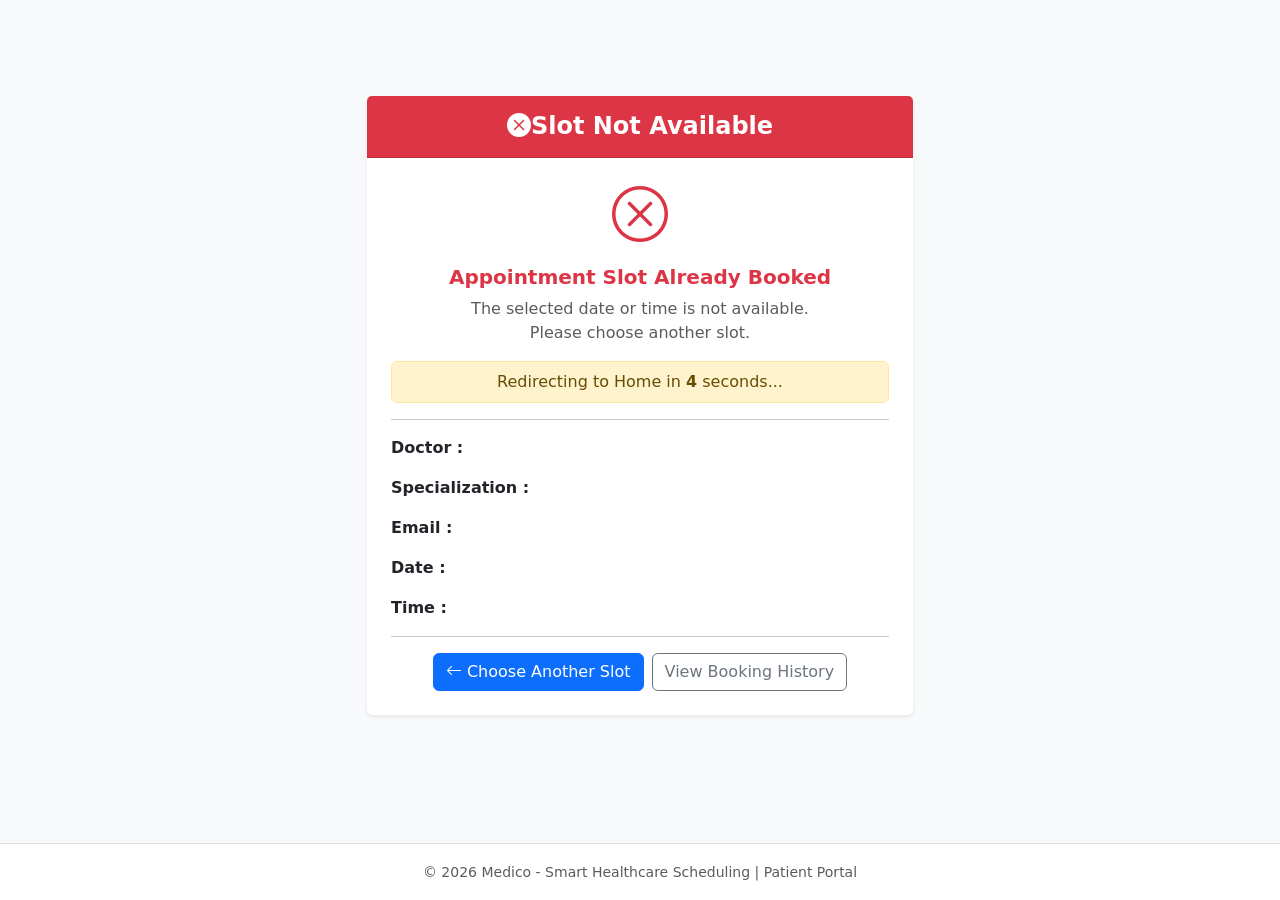
<file: src/main/resources/templates/appointment_not_available.html>
<!DOCTYPE html>
<html lang="en" xmlns:th="http://www.thymeleaf.org">
<head>
    <meta charset="UTF-8">
    <title>Slot Not Available | Medico</title>
    <meta name="viewport" content="width=device-width, initial-scale=1">
    <link href="https://cdn.jsdelivr.net/npm/bootstrap@5.3.2/dist/css/bootstrap.min.css" rel="stylesheet">
	<link href="https://cdn.jsdelivr.net/npm/bootstrap-icons/font/bootstrap-icons.css" rel="stylesheet">
	<script src="https://cdn.jsdelivr.net/npm/bootstrap@5.3.2/dist/js/bootstrap.bundle.min.js"></script>
</head>
<body class="bg-light pt-5 d-flex flex-column min-vh-100">
<div th:replace="~{fragments/patient_navbar :: patNav}"></div>
<div class="container py-4 mt-4">
    <div class="row justify-content-center">
        <div class="col-md-7 col-lg-6">
            <div class="card shadow-sm border-0">
				<div class="card-header bg-danger text-white text-center py-3">
                    <h4 class="mb-0 fw-semibold"><i class="bi bi-x-circle-fill"></i>Slot Not Available</h4>
                </div>
                <div class="card-body p-4 text-center">
					<div class="mb-3 text-danger"><i class="bi bi-x-circle display-4"></i></div>
                    <h5 class="fw-semibold text-danger">Appointment Slot Already Booked</h5>
                    <p class="text-muted mt-2">
                        The selected date or time is not available.<br>
                        Please choose another slot.
                    </p>
                    <!-- Countdown -->
                    <div class="alert alert-warning py-2">
                        Redirecting to Home in
                        <strong><span id="countdown">5</span></strong> seconds...
                    </div>
                    <hr>
                    <!-- Selected Details -->
                    <div class="text-start">
                        <p><strong>Doctor : </strong><span th:text="${doctorName}"></span></p>
                        <p><strong>Specialization : </strong><span th:text="${doctorSpecialization}"></span></p>
                        <p><strong>Email : </strong><span th:text="${doctorEmail}"></span></p>
                        <p><strong>Date : </strong><span th:text="${date}"></span></p>
                        <p><strong>Time : </strong><span th:text="${time}"></span></p>
                    </div>
                    <hr>
                    <!-- Buttons -->
                    <div class="d-grid gap-2 d-md-flex justify-content-md-center">
                        <a th:href="@{/patient/home}" class="btn btn-primary">
                            <i class="bi bi-arrow-left"></i> Choose Another Slot
                        </a>
                        <a th:href="@{/patient/history}" class="btn btn-outline-secondary">View Booking History</a>
                    </div>
                </div>
            </div>
        </div>
    </div>
</div>
<!-- ================= FOOTER ================= -->
<footer class="bg-white border-top text-center py-3 mt-auto">
    <small class="text-muted">© 2026 Medico - Smart Healthcare Scheduling | Patient Portal</small>
</footer>
<script>
    let seconds = 5;
    const countdown = document.getElementById("countdown");
    const timer = setInterval(function () {
        seconds--;
        countdown.textContent = seconds;
        if (seconds <= 0) {
            clearInterval(timer);
            window.location.href = "/patient/home";
        }
    }, 1000);
</script>
</body>
</html>
</file>
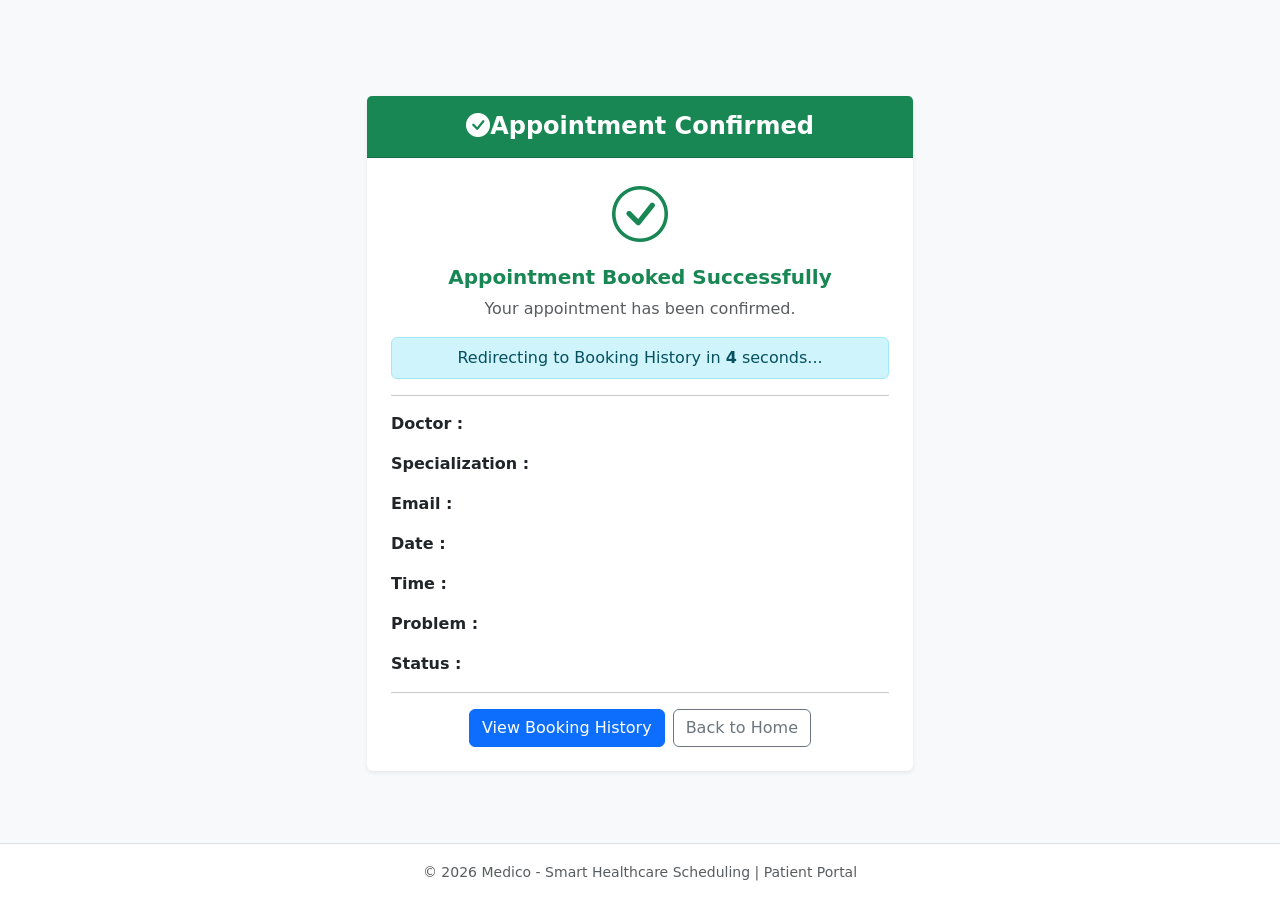
<file: src/main/resources/templates/appointment_success.html>
<!DOCTYPE html>
<html lang="en" xmlns:th="http://www.thymeleaf.org">
<head>
    <meta charset="UTF-8">
    <title>Appointment Confirmed | Medico</title>
    <meta name="viewport" content="width=device-width, initial-scale=1">
	<link href="https://cdn.jsdelivr.net/npm/bootstrap@5.3.2/dist/css/bootstrap.min.css" rel="stylesheet">
	<link href="https://cdn.jsdelivr.net/npm/bootstrap-icons/font/bootstrap-icons.css" rel="stylesheet">
	<script src="https://cdn.jsdelivr.net/npm/bootstrap@5.3.2/dist/js/bootstrap.bundle.min.js"></script>
</head>
<body class="bg-light pt-5 d-flex flex-column min-vh-100">
<div th:replace="~{fragments/patient_navbar :: patNav}"></div>
<div class="container py-4 mt-4">
    <div class="row justify-content-center">
        <div class="col-md-7 col-lg-6">
            <div class="card shadow-sm border-0">
                <!-- Header -->
                <div class="card-header bg-success text-white text-center py-3">
                    <h4 class="mb-0 fw-semibold"><i class="bi bi-check-circle-fill"></i>Appointment Confirmed</h4>
                </div>
                <div class="card-body p-4 text-center">
                    <!-- Success Message -->
                    <div class="mb-3 text-success">
                        <i class="bi bi-check-circle display-4"></i>
                    </div>
                    <h5 class="fw-semibold text-success">Appointment Booked Successfully</h5>
                    <p class="text-muted mb-3">Your appointment has been confirmed.</p>
                    <!-- Countdown -->
                    <div class="alert alert-info py-2">
                        Redirecting to Booking History in
                        <strong><span id="countdown">5</span></strong> seconds...
                    </div>
                    <hr>
                    <!-- Appointment Details -->
                    <div class="text-start">
                        <p><strong>Doctor : </strong><span th:text="${appointment.doctorName}"></span></p>
                        <p><strong>Specialization : </strong><span th:text="${appointment.doctorSpecialization}"></span></p>
                        <p><strong>Email : </strong><span th:text="${appointment.doctorEmail}"></span></p>
                        <p><strong>Date : </strong><span th:text="${appointment.date}"></span></p>
                        <p><strong>Time : </strong><span th:text="${appointment.time}"></span></p>
                        <p><strong>Problem : </strong><span th:text="${appointment.problem}"></span></p>
                        <p><strong>Status : </strong><span class="badge bg-success" th:text="${appointment.status}"></span></p>
                    </div>
                    <hr>
                    <!-- Buttons -->
                    <div class="d-grid gap-2 d-md-flex justify-content-md-center">
                        <a th:href="@{/patient/history}" class="btn btn-primary">View Booking History</a>
                        <a th:href="@{/patient/home}" class="btn btn-outline-secondary">Back to Home</a>
                    </div>
                </div>
            </div>
        </div>
    </div>
</div>
<!-- ================= FOOTER ================= -->
<footer class="bg-white border-top text-center py-3 mt-auto">
    <small class="text-muted">© 2026 Medico - Smart Healthcare Scheduling | Patient Portal
    </small>
</footer>
<script>
    let seconds = 5;
    const countdown = document.getElementById("countdown");
    const timer = setInterval(function () {
        seconds--;
        countdown.textContent = seconds;
        if (seconds <= 0) {
            clearInterval(timer);
            window.location.href = "/patient/history";
        }
    }, 1000);
</script>
</body>
</html>
</file>
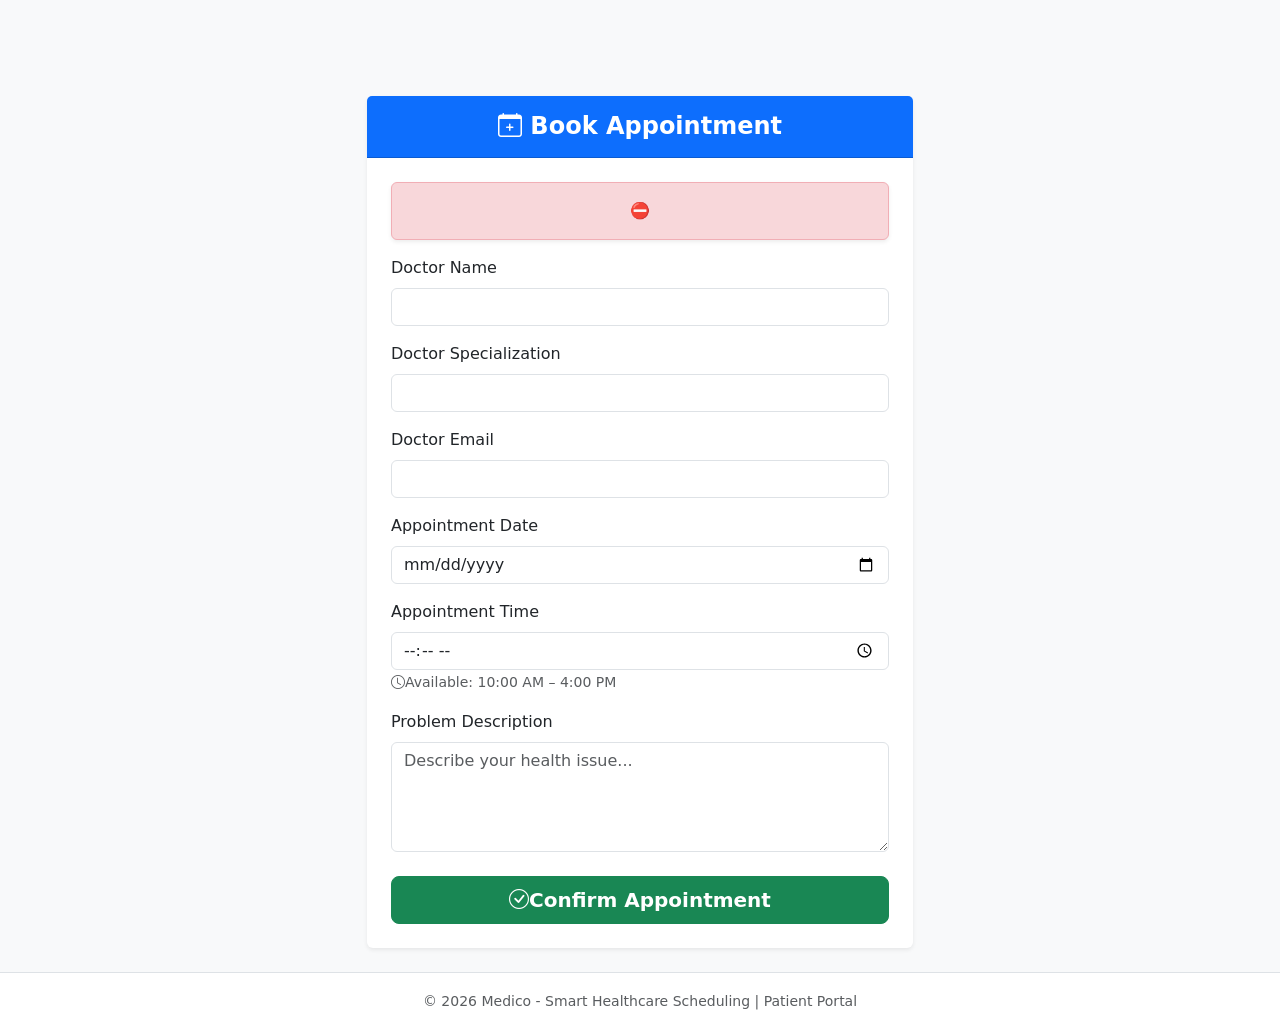
<file: src/main/resources/templates/book-appointment.html>
<!DOCTYPE html>
<html lang="en" xmlns:th="http://www.thymeleaf.org">
<head>
    <meta charset="UTF-8">
    <title>Book Appointment | Medico</title>
    <meta name="viewport" content="width=device-width, initial-scale=1">
	<link href="https://cdn.jsdelivr.net/npm/bootstrap@5.3.2/dist/css/bootstrap.min.css" rel="stylesheet">
	<link href="https://cdn.jsdelivr.net/npm/bootstrap-icons/font/bootstrap-icons.css" rel="stylesheet">
	<script src="https://cdn.jsdelivr.net/npm/bootstrap@5.3.2/dist/js/bootstrap.bundle.min.js"></script>
</head>
<body class="bg-light pt-5 d-flex flex-column min-vh-100">
<div th:replace="~{fragments/patient_navbar :: patNav}"></div>
<div class="container py-4 mt-4">
    <div class="row justify-content-center">
        <div class="col-md-7 col-lg-6">
            <div class="card shadow-sm border-0">
                <div class="card-header bg-primary text-white text-center py-3">
                    <h4 class="mb-0 fw-semibold">
                        <i class="bi bi-calendar-plus"></i> Book Appointment
                    </h4>
                </div>
                <div class="card-body p-4">
                    <!-- ERROR MESSAGE -->
                    <div th:if="${error}" class="alert alert-danger text-center shadow-sm">
                        ⛔ <span th:text="${error}"></span>
                    </div>
                    <form th:action="@{/patient/book}" method="post">
                        <div class="mb-3">
                            <label class="form-label">Doctor Name</label>
                            <input type="text" class="form-control"  name="doctorName" th:value="${doctorName}" readonly>
                        </div>
                        <div class="mb-3">
                            <label class="form-label">Doctor Specialization</label>
                            <input type="text" class="form-control" name="doctorSpecialization" th:value="${doctorSpecialization}" readonly>
                        </div>
                        <div class="mb-3">
                            <label class="form-label">Doctor Email</label>
                            <input type="text" class="form-control" name="doctorEmail" th:value="${doctorEmail}" readonly>
                        </div>
                        <div class="mb-3">
                            <label class="form-label">Appointment Date</label>
                            <input type="date" class="form-control" name="date" th:attr="min=${#dates.format(#dates.createNow(), 'yyyy-MM-dd')}" required>
                        </div>
                        <div class="mb-3">
                            <label class="form-label">Appointment Time</label>
                            <input type="time" class="form-control" name="time" min="10:00" max="16:00" required>
                            <small class="text-muted"><i class="bi bi-clock"></i>Available: 10:00 AM – 4:00 PM</small>
                        </div>
                        <div class="mb-4">
                            <label class="form-label">Problem Description</label>
                            <textarea class="form-control" name="problem" rows="4" placeholder="Describe your health issue..." required></textarea>
                        </div>
                        <div class="d-grid">
                            <button type="submit" class="btn btn-success btn-lg fw-semibold"><i class="bi bi-check-circle"></i>Confirm Appointment</button>
                        </div>
                    </form>
                </div>
            </div>
        </div>
    </div>
</div>
<!-- ================= FOOTER ================= -->
<footer class="bg-white border-top text-center py-3 mt-auto">
    <small class="text-muted">© 2026 Medico - Smart Healthcare Scheduling | Patient Portal</small>
</footer>
</body>
</html>
</file>
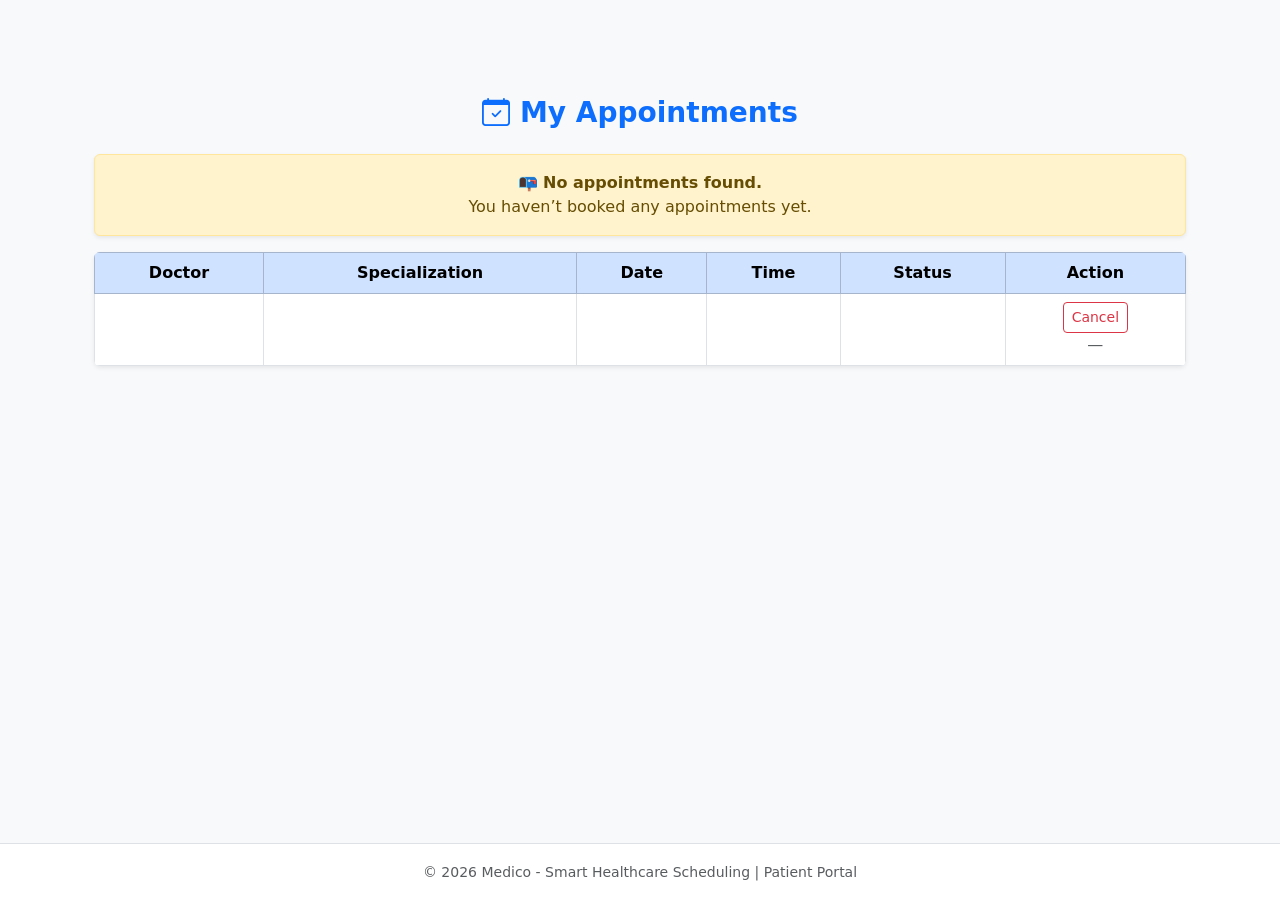
<file: src/main/resources/templates/booking-history.html>
<!DOCTYPE html>
<html lang="en" xmlns:th="http://www.thymeleaf.org">
<head>
    <meta charset="UTF-8">
    <title>Booking History | Medico</title>
    <meta name="viewport" content="width=device-width, initial-scale=1">
	<link href="https://cdn.jsdelivr.net/npm/bootstrap@5.3.2/dist/css/bootstrap.min.css" rel="stylesheet">
	<link href="https://cdn.jsdelivr.net/npm/bootstrap-icons/font/bootstrap-icons.css" rel="stylesheet">
	<script src="https://cdn.jsdelivr.net/npm/bootstrap@5.3.2/dist/js/bootstrap.bundle.min.js"></script>
</head>
<body class="bg-light pt-5 d-flex flex-column min-vh-100">
<div th:replace="~{fragments/patient_navbar :: patNav}"></div>
<div class="container p-4 mt-4">
    <h3 class="text-center fw-bold text-primary mb-4">
        <i class="bi bi-calendar-check"></i> My Appointments
    </h3>
    <!-- EMPTY STATE -->
    <div th:if="${#lists.isEmpty(appointments)}" class="alert alert-warning text-center shadow-sm">
        📭 <strong>No appointments found.</strong><br>
        You haven’t booked any appointments yet.
    </div>
    <!-- APPOINTMENT TABLE -->
    <div th:if="${!#lists.isEmpty(appointments)}" class="table-responsive shadow-sm rounded">
        <table class="table table-hover table-bordered text-center align-middle mb-0">
            <thead class="table-primary">
            <tr>
                <th>Doctor</th>
                <th>Specialization</th>
                <th>Date</th>
                <th>Time</th>
                <th>Status</th>
                <th>Action</th>
            </tr>
            </thead>
            <tbody>
            <tr th:each="a : ${appointments}">
                <td th:text="${a.doctorName}"></td>
                <td th:text="${a.doctorSpecialization}"></td>
                <td th:text="${a.date}"></td>
                <td th:text="${a.time}"></td>
                <!-- STATUS -->
                <td>
                    <span th:text="${a.status}" th:classappend="${a.status.contains('Cancelled')} ? 'badge bg-danger' : 'badge bg-success'"></span>
                </td>
                <!-- ACTION -->
                <td>
                    <form th:if="${!a.status.contains('Cancelled')}" th:action="@{/patient/cancel}" method="post" onsubmit="return confirm('Are you sure you want to cancel this appointment?');">
                        <input type="hidden" name="id" th:value="${a.appId}">
                        <button type="submit" class="btn btn-sm btn-outline-danger">Cancel</button>
                    </form>
                    <span th:if="${a.status.contains('Cancelled')}" class="text-muted"> — </span>
                </td>
            </tr>
            </tbody>
        </table>
    </div>
</div>
<!-- ================= FOOTER ================= -->
<footer class="bg-white border-top text-center py-3 mt-auto">
    <small class="text-muted">© 2026 Medico - Smart Healthcare Scheduling | Patient Portal</small>
</footer>
</body>
</html>
</file>
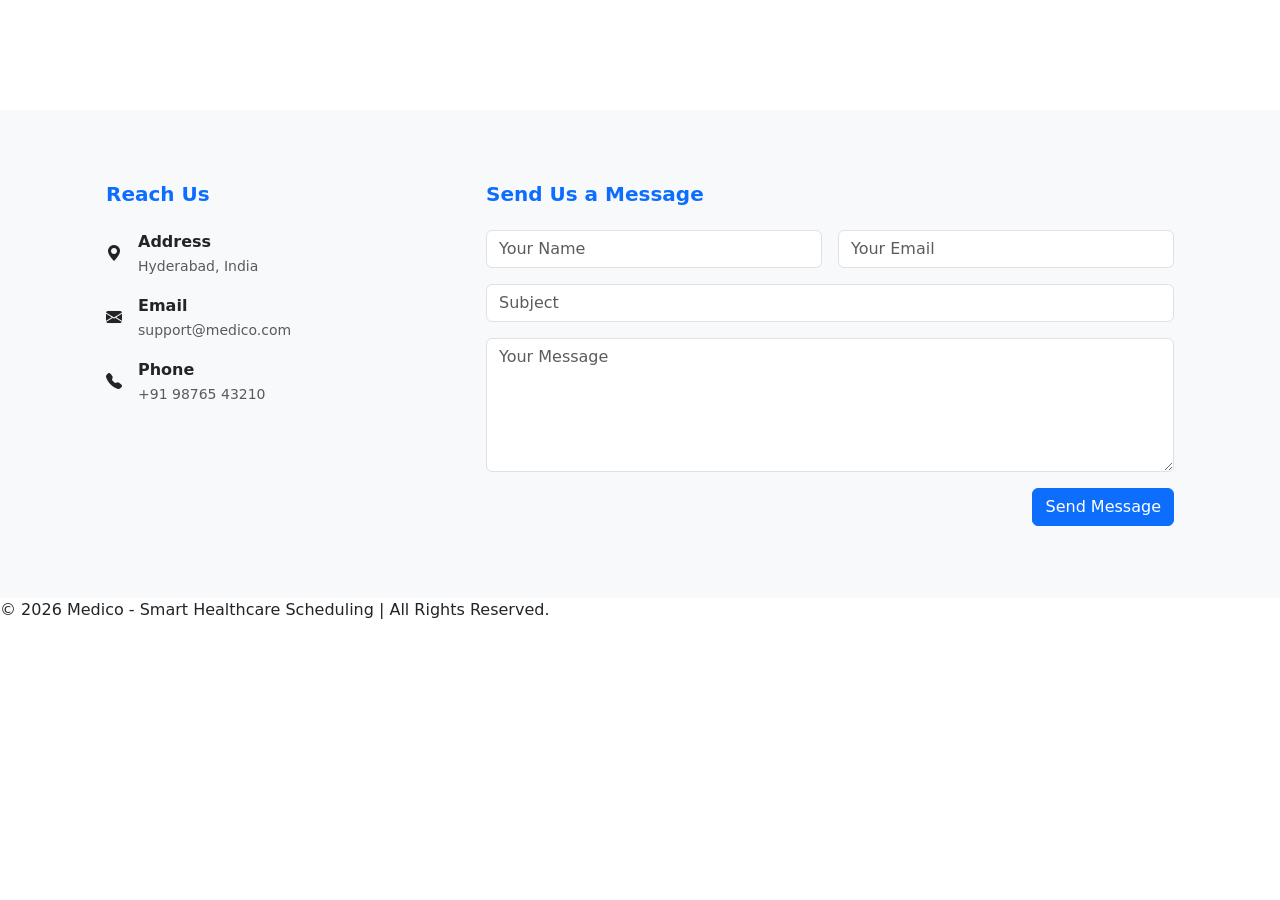
<file: src/main/resources/templates/contact.html>
<!DOCTYPE html>
<html lang="en" xmlns:th="http://www.thymeleaf.org">
<head>
    <meta charset="UTF-8">
    <title>Contact Us | Medico</title>
    <meta name="viewport" content="width=device-width, initial-scale=1">
	<link href="https://fonts.googleapis.com/css2?family=Inter:wght@300;400;500;600;700&display=swap" rel="stylesheet">
    <link href="https://cdn.jsdelivr.net/npm/bootstrap@5.3.8/dist/css/bootstrap.min.css" rel="stylesheet" integrity="sha384-sRIl4kxILFvY47J16cr9ZwB07vP4J8+LH7qKQnuqkuIAvNWLzeN8tE5YBujZqJLB" crossorigin="anonymous">
    <link href="https://cdn.jsdelivr.net/npm/bootstrap-icons@1.11.1/font/bootstrap-icons.css" rel="stylesheet">
    <link rel="stylesheet" th:href="@{/css/index.css}">
	<script src="https://cdn.jsdelivr.net/npm/bootstrap@5.3.2/dist/js/bootstrap.bundle.min.js"></script>
</head>
<body>
      <div th:replace="~{fragments/home_navbar :: navbar}"></div>
	  <section class="contact-box text-white text-center d-flex align-items-center">
	    <div class="container">
	      <h1 class="fw-bold">Contact Medico</h1>
	      <p class="mt-3 fs-5">We’re here to help you. Get in touch with us anytime.</p>
	    </div>
	  </section>
	  <section class="py-5 bg-light">
	    <div class="container">
	      <div class="row g-4">
	        <div class="col-md-4">
	          <div class="contact-card p-4 h-100">
	            <h5 class="fw-bold mb-4 text-primary">Reach Us</h5>
	            <div class="d-flex gap-3 mb-3 align-items-center">
	              <div class="contact-icon">
	                <i class="bi bi-geo-alt-fill"></i>
	              </div>
	              <div>
	                <p class="fw-semibold mb-0">Address</p>
	                <small class="text-muted">Hyderabad, India</small>
	              </div>
	            </div>
	            <div class="d-flex gap-3 mb-3 align-items-center">
	              <div class="contact-icon">
	                <i class="bi bi-envelope-fill"></i>
	              </div>
	              <div>
	                <p class="fw-semibold mb-0">Email</p>
	                <small class="text-muted">support@medico.com</small>
	              </div>
	            </div>
	            <div class="d-flex gap-3 align-items-center">
	              <div class="contact-icon">
	                <i class="bi bi-telephone-fill"></i>
	              </div>
	              <div>
	                <p class="fw-semibold mb-0">Phone</p>
	                <small class="text-muted">+91 98765 43210</small>
	              </div>
	            </div>
	          </div>
	        </div>
	        <!-- CONTACT FORM -->
	        <div class="col-md-8">
	          <div class="contact-card p-4">
	            <h5 class="fw-bold mb-4 text-primary">Send Us a Message</h5>
	            <form>
	              <div class="row g-3">
	                <div class="col-md-6">
	                  <input type="text" class="form-control" placeholder="Your Name" required>
	                </div>
	                <div class="col-md-6">
	                  <input type="email" class="form-control" placeholder="Your Email" required>
	                </div>
	                <div class="col-12">
	                  <input type="text" class="form-control" placeholder="Subject">
	                </div>
	                <div class="col-12">
	                  <textarea class="form-control" rows="5" placeholder="Your Message" required></textarea>
	                </div>
	                <div class="col-12 text-end">
	                  <button type="submit" class="btn btn-primary">Send Message</button>
	                </div>
	              </div>
	            </form>
	          </div>
	        </div>
	      </div>
	    </div>
	  </section>
	  <!-- FOOTER -->
	  <footer class="footer">
	    <p>© 2026 Medico - Smart Healthcare Scheduling | All Rights Reserved.</p>
	  </footer>
</body>
</html>
</file>
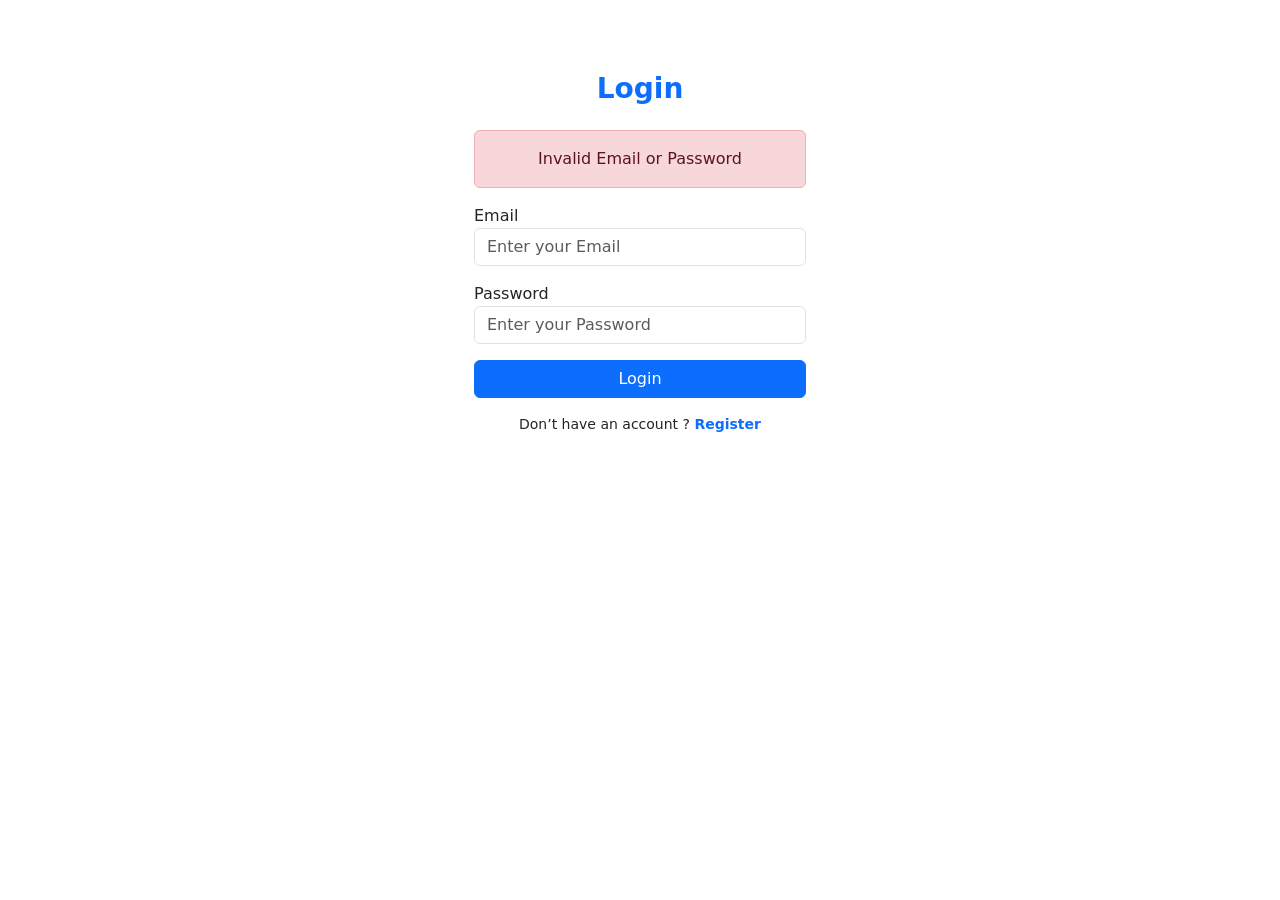
<file: src/main/resources/templates/login.html>
<!DOCTYPE html>
<html xmlns:th="http://www.thymeleaf.org">
<head>
    <title>Login</title>
    <meta name="viewport" content="width=device-width, initial-scale=1">
	<link href="https://cdn.jsdelivr.net/npm/bootstrap@5.3.2/dist/css/bootstrap.min.css" rel="stylesheet">
	<link href="https://cdn.jsdelivr.net/npm/bootstrap-icons@1.11.1/font/bootstrap-icons.css" rel="stylesheet">
	<link rel="stylesheet" th:href="@{/css/forms.css}">
	<script src="https://cdn.jsdelivr.net/npm/bootstrap@5.3.2/dist/js/bootstrap.bundle.min.js"></script>
</head>
<body>
    <div th:replace="~{fragments/home_navbar :: navbar}"></div>
	<div class="container d-flex justify-content-center align-items-center mt-5">
	    <div class="glass-card p-4" style="width: 380px;">
	        <h3 class="text-center text-primary mb-4 fw-bold">Login</h3>
	        <div th:if="${param.error}" class="alert alert-danger text-center">
	            Invalid Email or Password
	        </div>
	        <form th:action="@{/login}" method="post">
	            <div class="mb-3">
	                <label>Email</label>
	                <input type="email" name="email" class="form-control" placeholder="Enter your Email" required>
	            </div>
	            <div class="mb-3">
	                <label>Password</label>
	                <input type="password" name="password" class="form-control" placeholder="Enter your Password" required>
	            </div>
	            <button class="btn btn-primary w-100">Login</button>
	        </form>
	        <div class="text-center small mt-3">
	            Don’t have an account ?
	            <a th:href="@{/register}" class="fw-semibold text-decoration-none">Register</a>
	        </div>
	    </div>
	</div>	
</body>
</html>
</file>
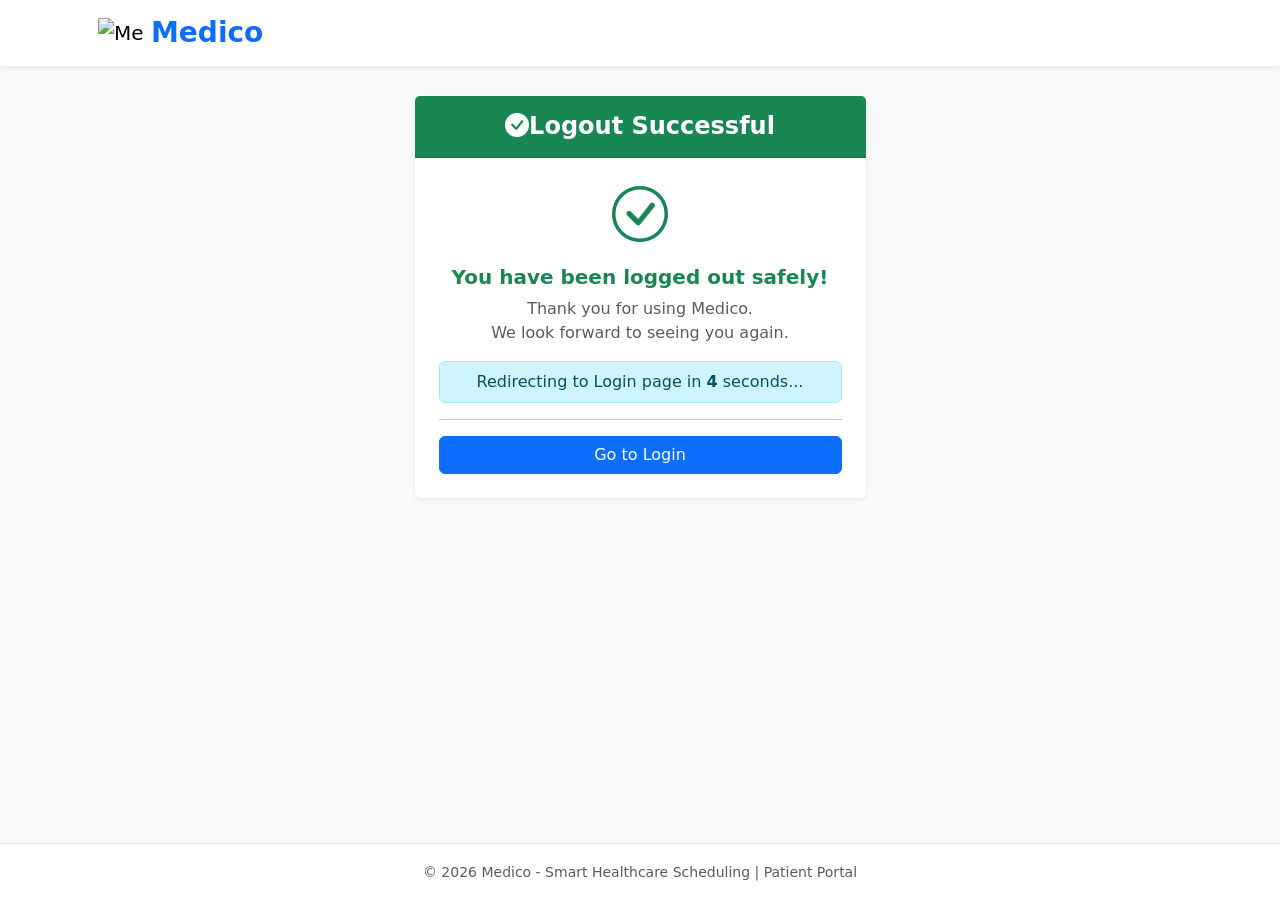
<file: src/main/resources/templates/logout-success.html>
<!DOCTYPE html>
<html lang="en" xmlns:th="http://www.thymeleaf.org">
<head>
    <meta charset="UTF-8">
    <title>Logout Successful | Medico</title>
    <meta name="viewport" content="width=device-width, initial-scale=1">
    <link href="https://cdn.jsdelivr.net/npm/bootstrap@5.3.2/dist/css/bootstrap.min.css" rel="stylesheet">
    <link href="https://cdn.jsdelivr.net/npm/bootstrap-icons/font/bootstrap-icons.css" rel="stylesheet">
</head>
<body class="bg-light pt-5 d-flex flex-column min-vh-100">
<nav class="navbar navbar-expand-lg navbar-light bg-white shadow-sm fixed-top">
    <div class="container">
        <a class="navbar-brand d-flex align-items-center px-3 py-1 rounded" th:href="@{/login}">
            <img th:src="@{/img/hospitallogo.png}" width="45" alt="Medico Logo" class="me-2">
            <span class="fw-bold text-primary fs-3">Medico</span>
        </a>
    </div>
</nav>
<div class="container py-4 mt-4">
    <div class="row justify-content-center">
        <div class="col-md-6 col-lg-5">
            <div class="card shadow-sm border-0">
                <div class="card-header bg-success text-white text-center py-3">
                    <h4 class="mb-0 fw-semibold"><i class="bi bi-check-circle-fill"></i>Logout Successful</h4>
                </div>
                <div class="card-body p-4 text-center">
                    <div class="mb-3 text-success">
                        <i class="bi bi-check-circle display-4"></i>
                    </div>
                    <h5 class="fw-semibold text-success">You have been logged out safely!</h5>
                    <p class="text-muted mt-2">
                        Thank you for using Medico.<br>
                        We look forward to seeing you again.
                    </p>
                    <div class="alert alert-info py-2">
                        Redirecting to Login page in
                        <strong><span id="countdown">5</span></strong> seconds...
                    </div>
                    <hr>
                    <div class="d-grid">
                        <a th:href="@{/login}" class="btn btn-primary">Go to Login</a>
                    </div>
                </div>
            </div>
        </div>
    </div>
</div>
<footer class="bg-white border-top text-center py-3 mt-auto">
    <small class="text-muted">© 2026 Medico - Smart Healthcare Scheduling | Patient Portal</small>
</footer>
<script>
    let seconds = 5;
    const countdown = document.getElementById("countdown");
    const timer = setInterval(function () {
        seconds--;
        countdown.textContent = seconds;
        if (seconds <= 0) {
            clearInterval(timer);
            window.location.href = "/login";
        }
    }, 1000);
</script>
</body>
</html>
</file>
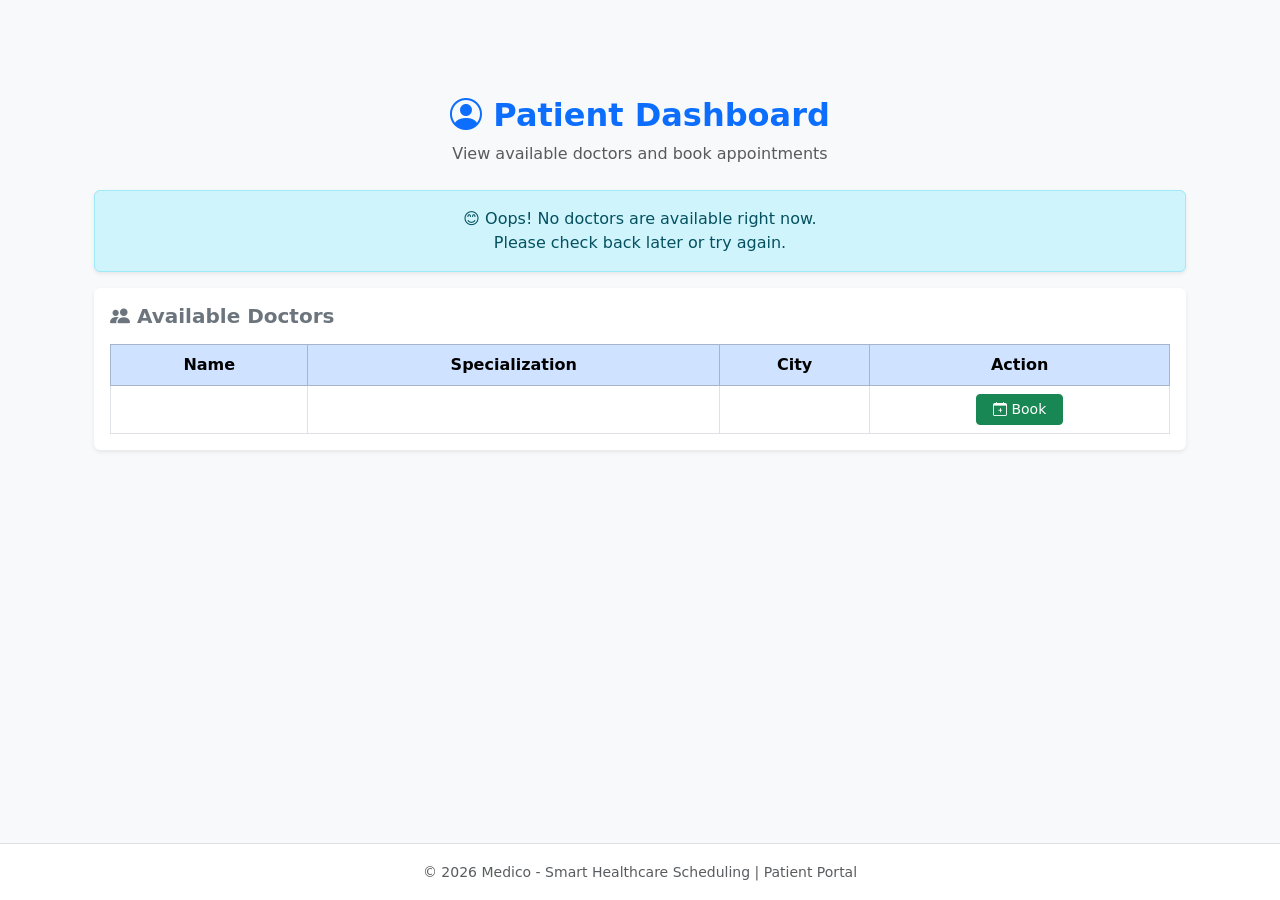
<file: src/main/resources/templates/patient-dashboard.html>
<!DOCTYPE html>
<html xmlns:th="http://www.thymeleaf.org">
<head>
    <title>Patient Dashboard | Medico</title>
    <meta name="viewport" content="width=device-width, initial-scale=1">
	<link href="https://cdn.jsdelivr.net/npm/bootstrap@5.3.2/dist/css/bootstrap.min.css" rel="stylesheet">
	<link href="https://cdn.jsdelivr.net/npm/bootstrap-icons/font/bootstrap-icons.css" rel="stylesheet">
	<script src="https://cdn.jsdelivr.net/npm/bootstrap@5.3.2/dist/js/bootstrap.bundle.min.js"></script>
</head>
<body class="bg-light pt-5 d-flex flex-column min-vh-100">
<div th:replace="~{fragments/patient_navbar :: patNav}"></div>
<div class="container p-4 mt-4">
    <div class="mb-4 text-center">
        <h2 class="fw-bold text-primary"><i class="bi bi-person-circle"></i> Patient Dashboard</h2>
        <p class="text-muted">View available doctors and book appointments</p>
    </div>
    <div th:if="${#lists.isEmpty(doctors)}" class="alert alert-info text-center shadow-sm">
        😊 Oops! No doctors are available right now.<br>
        Please check back later or try again.
    </div>
    <div class="card shadow-sm border-0" th:if="${!#lists.isEmpty(doctors)}">
        <div class="card-body">
            <h5 class="mb-3 text-secondary fw-semibold"><i class="bi bi-people-fill"></i> Available Doctors</h5>
            <div class="table-responsive">
                <table class="table table-hover table-bordered text-center align-middle mb-0">
                    <thead class="table-primary">
	                    <tr>
	                        <th>Name</th>
	                        <th>Specialization</th>
	                        <th>City</th>
	                        <th>Action</th>
	                    </tr>
                    </thead>
                    <tbody>
	                    <tr th:each="d : ${doctors}">
	                        <td th:text="${d.name}"></td>
	                        <td th:text="${d.specialization}"></td>
	                        <td th:text="${d.city}"></td>
	                        <td>
	                            <a class="btn btn-success btn-sm px-3" th:href="@{/patient/book(name=${d.name}, specialization=${d.specialization}, email=${d.email})}"><i class="bi bi-calendar-plus"></i> Book</a>
	                        </td>
	                    </tr>
                    </tbody>
                </table>
            </div>
        </div>
    </div>
</div>
<!-- ================= FOOTER ================= -->
<footer class="bg-white border-top text-center py-3 mt-auto">
    <small class="text-muted">© 2026 Medico - Smart Healthcare Scheduling | Patient Portal</small>
</footer>
</body>
</html>
</file>
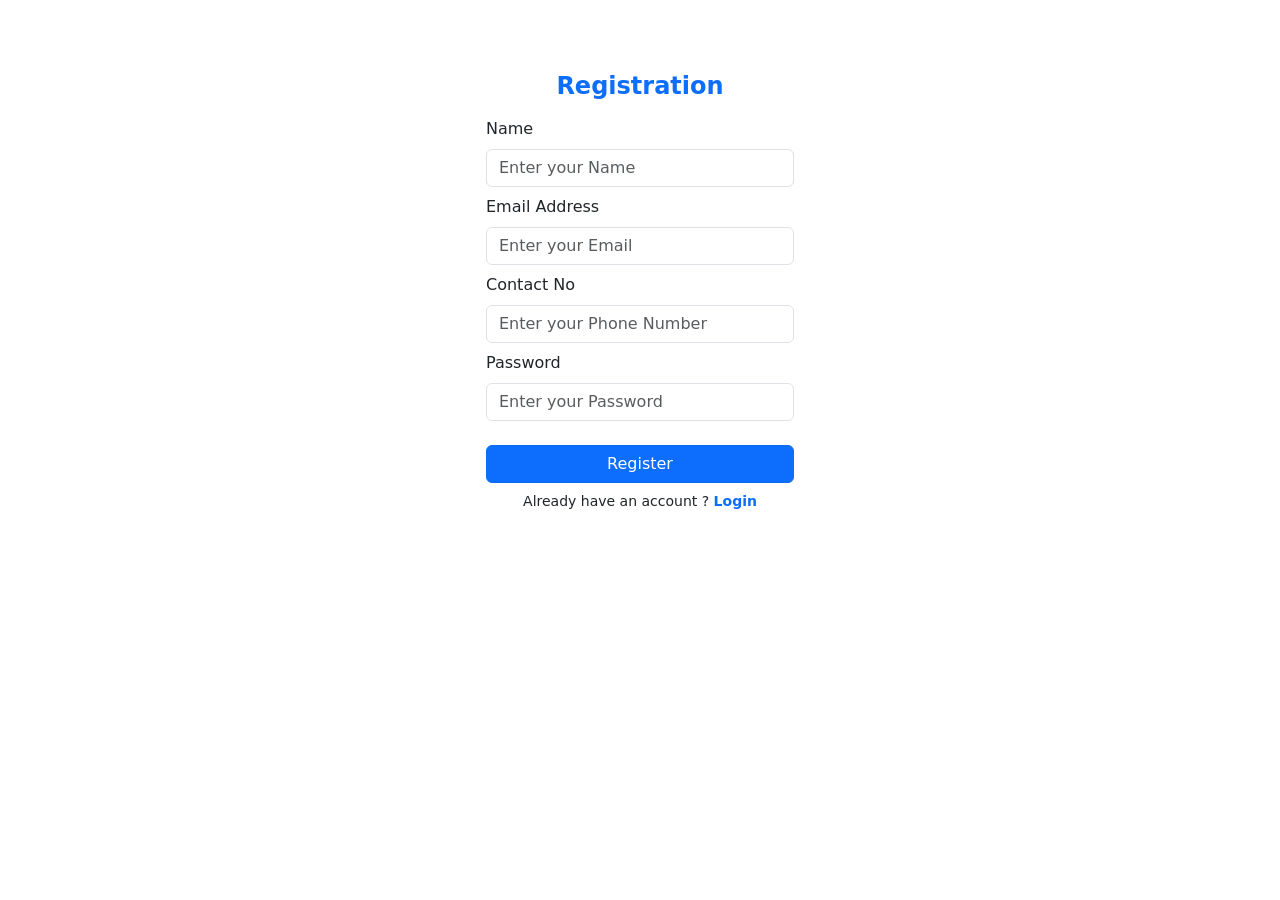
<file: src/main/resources/templates/register.html>
<!DOCTYPE html>
<html lang="en" xmlns:th="http://www.thymeleaf.org">
<head>
    <meta charset="UTF-8">
    <title>Registration</title>
    <meta name="viewport" content="width=device-width, initial-scale=1">
	<link href="https://cdn.jsdelivr.net/npm/bootstrap@5.3.2/dist/css/bootstrap.min.css" rel="stylesheet">
	<link href="https://cdn.jsdelivr.net/npm/bootstrap-icons@1.11.1/font/bootstrap-icons.css" rel="stylesheet">
	<link rel="stylesheet" th:href="@{/css/forms.css}">
	<script src="https://cdn.jsdelivr.net/npm/bootstrap@5.3.2/dist/js/bootstrap.bundle.min.js"></script>
</head>
<body>
    <div th:replace="~{fragments/home_navbar :: navbar}"></div>
	<section class="d-flex align-items-center justify-content-center py-5">
	    <div class="container">
	        <div class="row justify-content-center">
	            <div class="col-sm-10 col-md-6 col-lg-4">
	                <div class="glass-card p-4 text-center">
	                    <h4 class="fw-bold text-primary mb-3">Registration</h4>
	                    <!-- REGISTRATION FORM -->
	                    <form th:action="@{/register}" method="post">
	                    	<div class="mb-2 text-start">
	                        	<label class="form-label">Name</label>
	                            <input type="text" name="name" class="form-control" placeholder="Enter your Name" required>
	                        </div>
	                        <div class="mb-2 text-start">
	                            <label class="form-label">Email Address</label>
	                            <input type="email" name="email" class="form-control" placeholder="Enter your Email" required>
	                        </div>
	                            <div class="mb-2 text-start">
	                                <label class="form-label">Contact No</label>
	                                <input type="text" name="contactNo" class="form-control" placeholder="Enter your Phone Number" required>
	                            </div>
	                            <div class="mb-4 text-start">
	                                <label class="form-label">Password</label>
	                                <input type="password" name="password" class="form-control" placeholder="Enter your Password" required>
	                            </div>
	                            <div class="d-grid mb-2">
	                                <button type="submit" class="btn btn-primary">Register</button>
	                            </div>
	                            <div class="text-center small">
	                                Already have an account ?
	                                <a th:href="@{/login}" class="fw-semibold text-decoration-none">Login</a>
	                            </div>
	                    </form>
	                </div>
	            </div>
	        </div>
	    </div>
	</section>
</body>
</html>
</file>
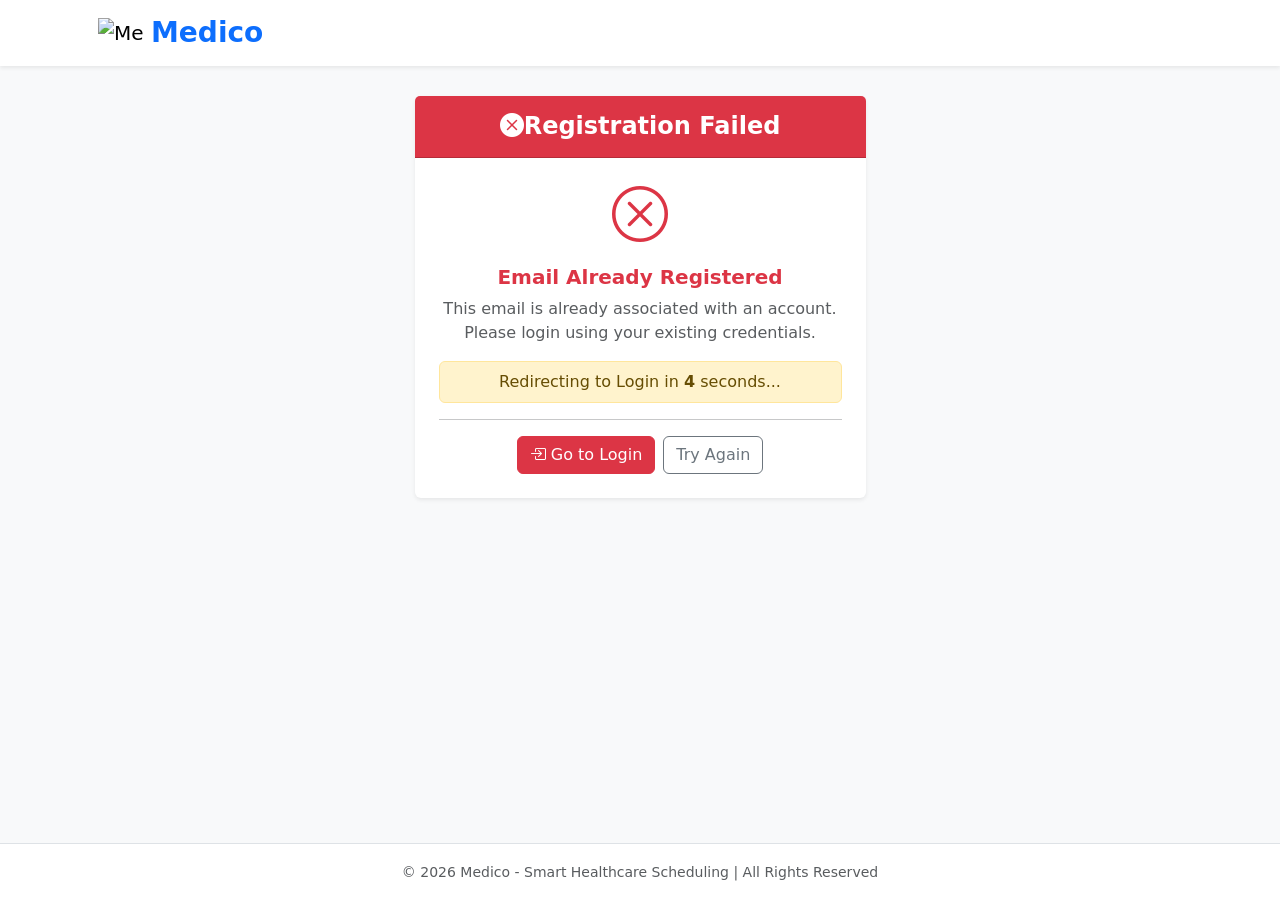
<file: src/main/resources/templates/registration-error.html>
<!DOCTYPE html>
<html lang="en" xmlns:th="http://www.thymeleaf.org">
<head>
    <meta charset="UTF-8">
    <title>Registration Failed | Medico</title>
    <meta name="viewport" content="width=device-width, initial-scale=1">
	<meta name="viewport" content="width=device-width, initial-scale=1">
    <link href="https://cdn.jsdelivr.net/npm/bootstrap@5.3.2/dist/css/bootstrap.min.css" rel="stylesheet">
    <link href="https://cdn.jsdelivr.net/npm/bootstrap-icons/font/bootstrap-icons.css" rel="stylesheet">
</head>
<body class="bg-light pt-5 d-flex flex-column min-vh-100">
<nav class="navbar navbar-expand-lg navbar-light bg-white shadow-sm fixed-top">
    <div class="container">
        <a class="navbar-brand d-flex align-items-center px-3 py-1 rounded" th:href="@{/login}">
            <img th:src="@{/img/hospitallogo.png}" width="45" alt="Medico Logo" class="me-2">
            <span class="fw-bold text-primary fs-3">Medico</span>
        </a>
    </div>
</nav>
<div class="container py-4 mt-4">
    <div class="row justify-content-center">
        <div class="col-md-6 col-lg-5">
            <div class="card shadow-sm border-0">
                <!-- Header -->
                <div class="card-header bg-danger text-white text-center py-3">
                    <h4 class="mb-0 fw-semibold"><i class="bi bi-x-circle-fill"></i>Registration Failed</h4>
                </div>
                <div class="card-body p-4 text-center">
                    <!-- Error Icon -->
                    <div class="mb-3 text-danger">
                        <i class="bi bi-x-circle display-4"></i>
                    </div>
                    <h5 class="fw-semibold text-danger">Email Already Registered</h5>
                    <p class="text-muted mt-2">
                        This email is already associated with an account.<br>
                        Please login using your existing credentials.
                    </p>
                    <!-- Countdown Alert -->
                    <div class="alert alert-warning py-2">
                        Redirecting to Login in
                        <strong><span id="countdown">5</span></strong> seconds...
                    </div>
                    <hr>
                    <!-- Buttons -->
                    <div class="d-grid gap-2 d-md-flex justify-content-md-center">
                        <a th:href="@{/login}" class="btn btn-danger"><i class="bi bi-box-arrow-in-right"></i> Go to Login</a>
                        <a th:href="@{/register}" class="btn btn-outline-secondary">Try Again</a>
                    </div>
                </div>
            </div>
        </div>
    </div>
</div>
<!-- ================= FOOTER ================= -->
<footer class="bg-white border-top text-center py-3 mt-auto">
    <small class="text-muted">© 2026 Medico - Smart Healthcare Scheduling | All Rights Reserved</small>
</footer>
<!-- Redirect Script -->
<script>
    let seconds = 5;
    const countdown = document.getElementById("countdown");
    const timer = setInterval(function () {
        seconds--;
        countdown.textContent = seconds;
        if (seconds <= 0) {
            clearInterval(timer);
            window.location.href = "/login";
        }
    }, 1000);
</script>
</body>
</html>
</file>
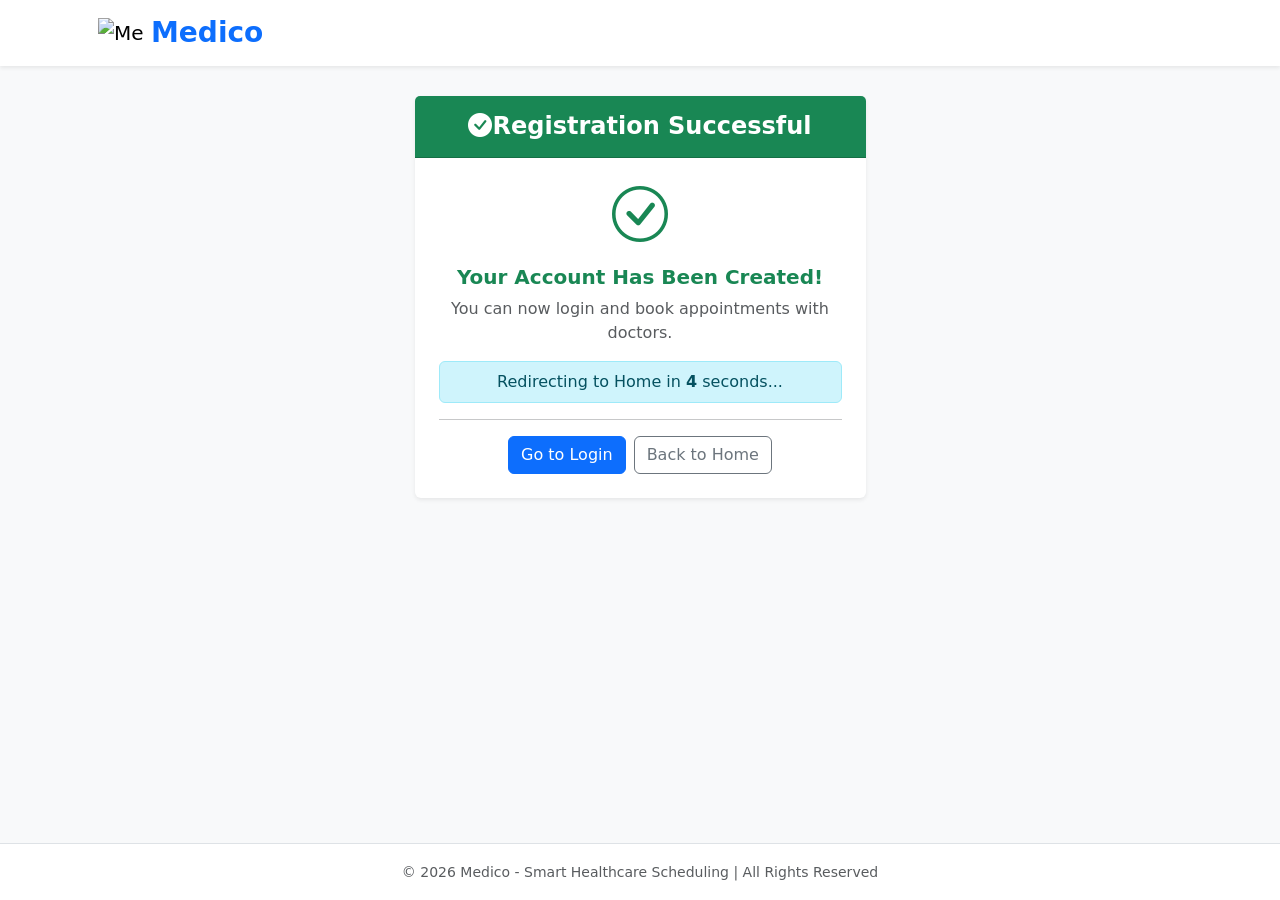
<file: src/main/resources/templates/registration-success.html>
<!DOCTYPE html>
<html lang="en" xmlns:th="http://www.thymeleaf.org">
<head>
    <meta charset="UTF-8">
    <title>Registration Successful | Medico</title>
    <meta name="viewport" content="width=device-width, initial-scale=1">
	<link href="https://cdn.jsdelivr.net/npm/bootstrap@5.3.2/dist/css/bootstrap.min.css" rel="stylesheet">
    <link href="https://cdn.jsdelivr.net/npm/bootstrap-icons/font/bootstrap-icons.css" rel="stylesheet">
</head>
<body class="bg-light pt-5 d-flex flex-column min-vh-100">
<nav class="navbar navbar-expand-lg navbar-light bg-white shadow-sm fixed-top">
    <div class="container">
        <a class="navbar-brand d-flex align-items-center px-3 py-1 rounded" th:href="@{/login}">
            <img th:src="@{/img/hospitallogo.png}" width="45" alt="Medico Logo" class="me-2">
            <span class="fw-bold text-primary fs-3">Medico</span>
        </a>
    </div>
</nav>
<div class="container py-4 mt-4">
    <div class="row justify-content-center">
        <div class="col-md-6 col-lg-5">
            <div class="card shadow-sm border-0">
                <!-- Header -->
                <div class="card-header bg-success text-white text-center py-3">
                    <h4 class="mb-0 fw-semibold"><i class="bi bi-check-circle-fill"></i>Registration Successful</h4>
                </div>
                <div class="card-body p-4 text-center">
                    <!-- Success Icon -->
                    <div class="mb-3 text-success">
                        <i class="bi bi-check-circle display-4"></i>
                    </div>
                    <h5 class="fw-semibold text-success">Your Account Has Been Created!</h5>
                    <p class="text-muted mb-3">You can now login and book appointments with doctors.</p>
                    <!-- Countdown Alert -->
                    <div class="alert alert-info py-2">
                        Redirecting to Home in
                        <strong><span id="countdown">5</span></strong> seconds...
                    </div>
                    <hr>
                    <!-- Buttons -->
                    <div class="d-grid gap-2 d-md-flex justify-content-md-center">
                        <a th:href="@{/login}" class="btn btn-primary">Go to Login</a>
                        <a th:href="@{/}" class="btn btn-outline-secondary">Back to Home</a>
                    </div>
                </div>
            </div>
        </div>
    </div>
</div>
<!-- ================= FOOTER ================= -->
<footer class="bg-white border-top text-center py-3 mt-auto">
    <small class="text-muted">
        © 2026 Medico - Smart Healthcare Scheduling | All Rights Reserved
    </small>
</footer>
<!-- Redirect Script -->
<script>
    let seconds = 5;
    const countdown = document.getElementById("countdown");
    const timer = setInterval(function () {
        seconds--;
        countdown.textContent = seconds;
        if (seconds <= 0) {
            clearInterval(timer);
            window.location.href = "/";
        }
    }, 1000);
</script>
</body>
</html>
</file>
